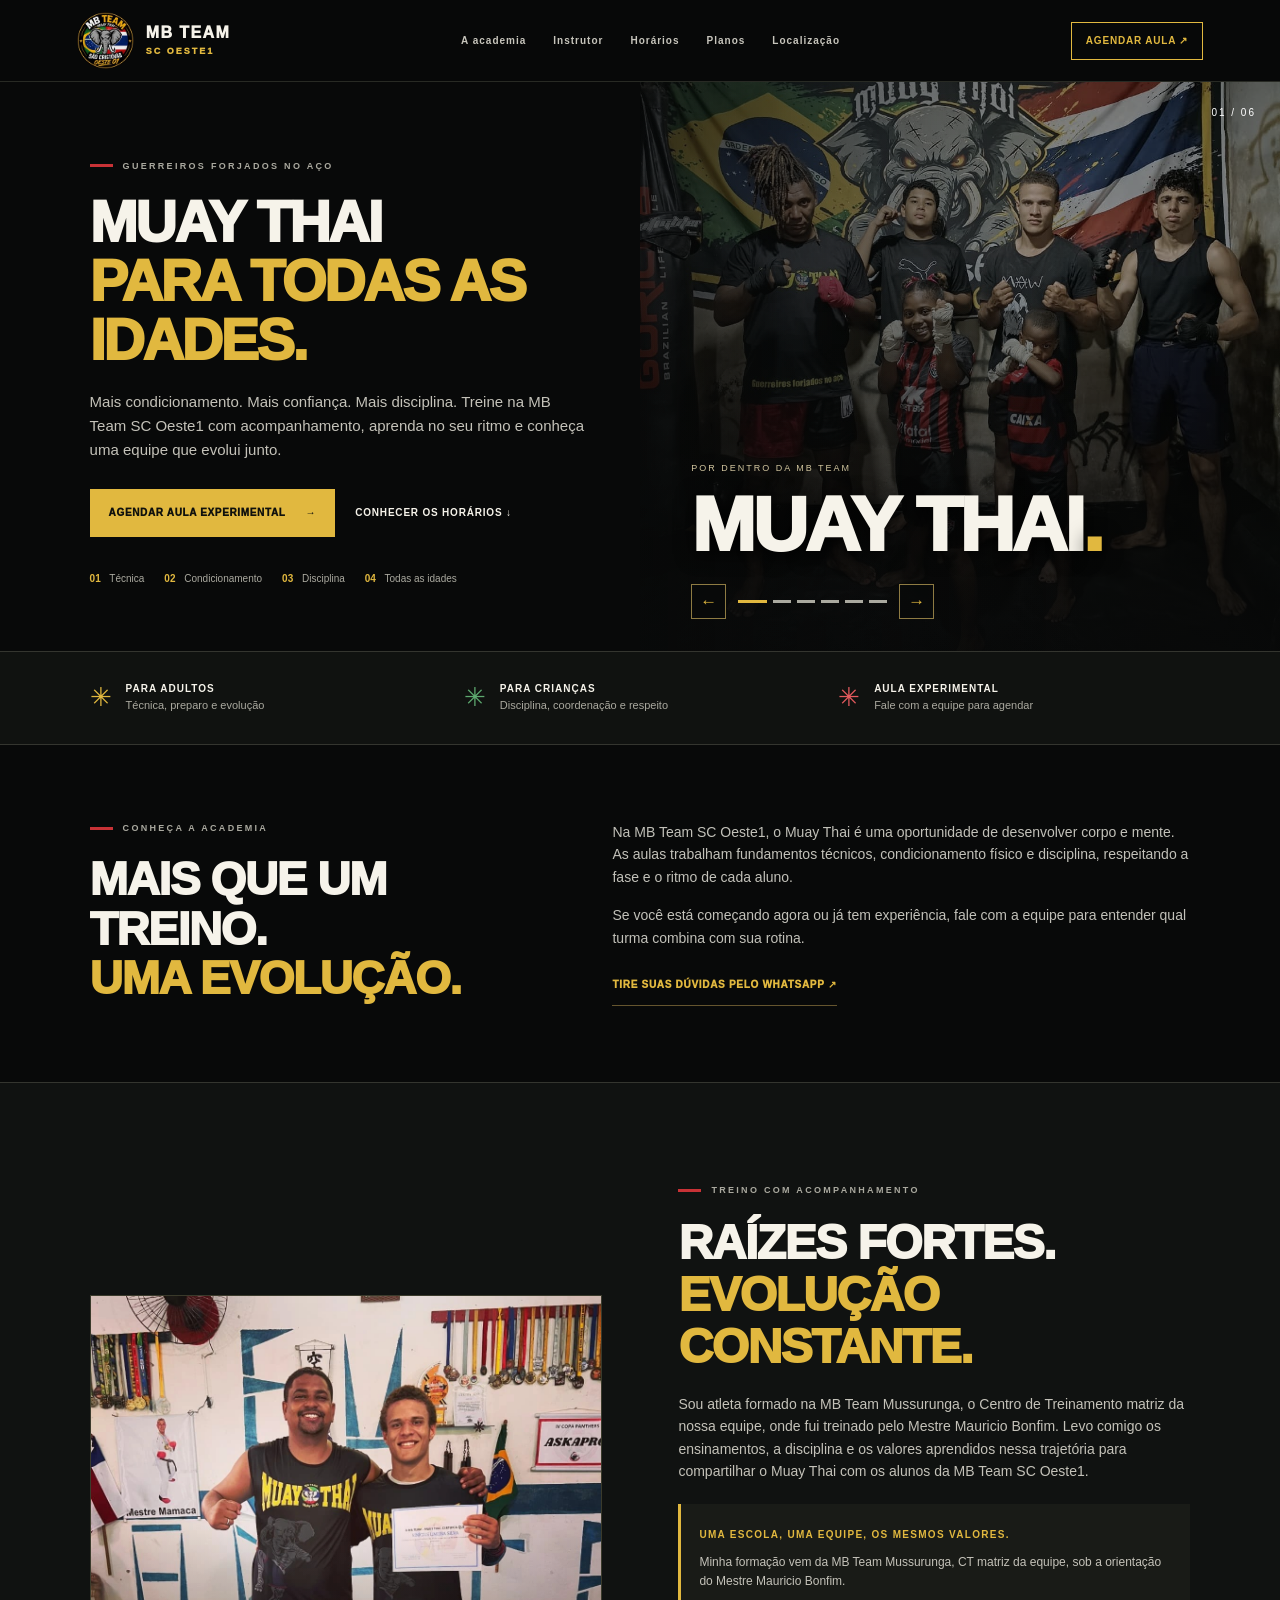
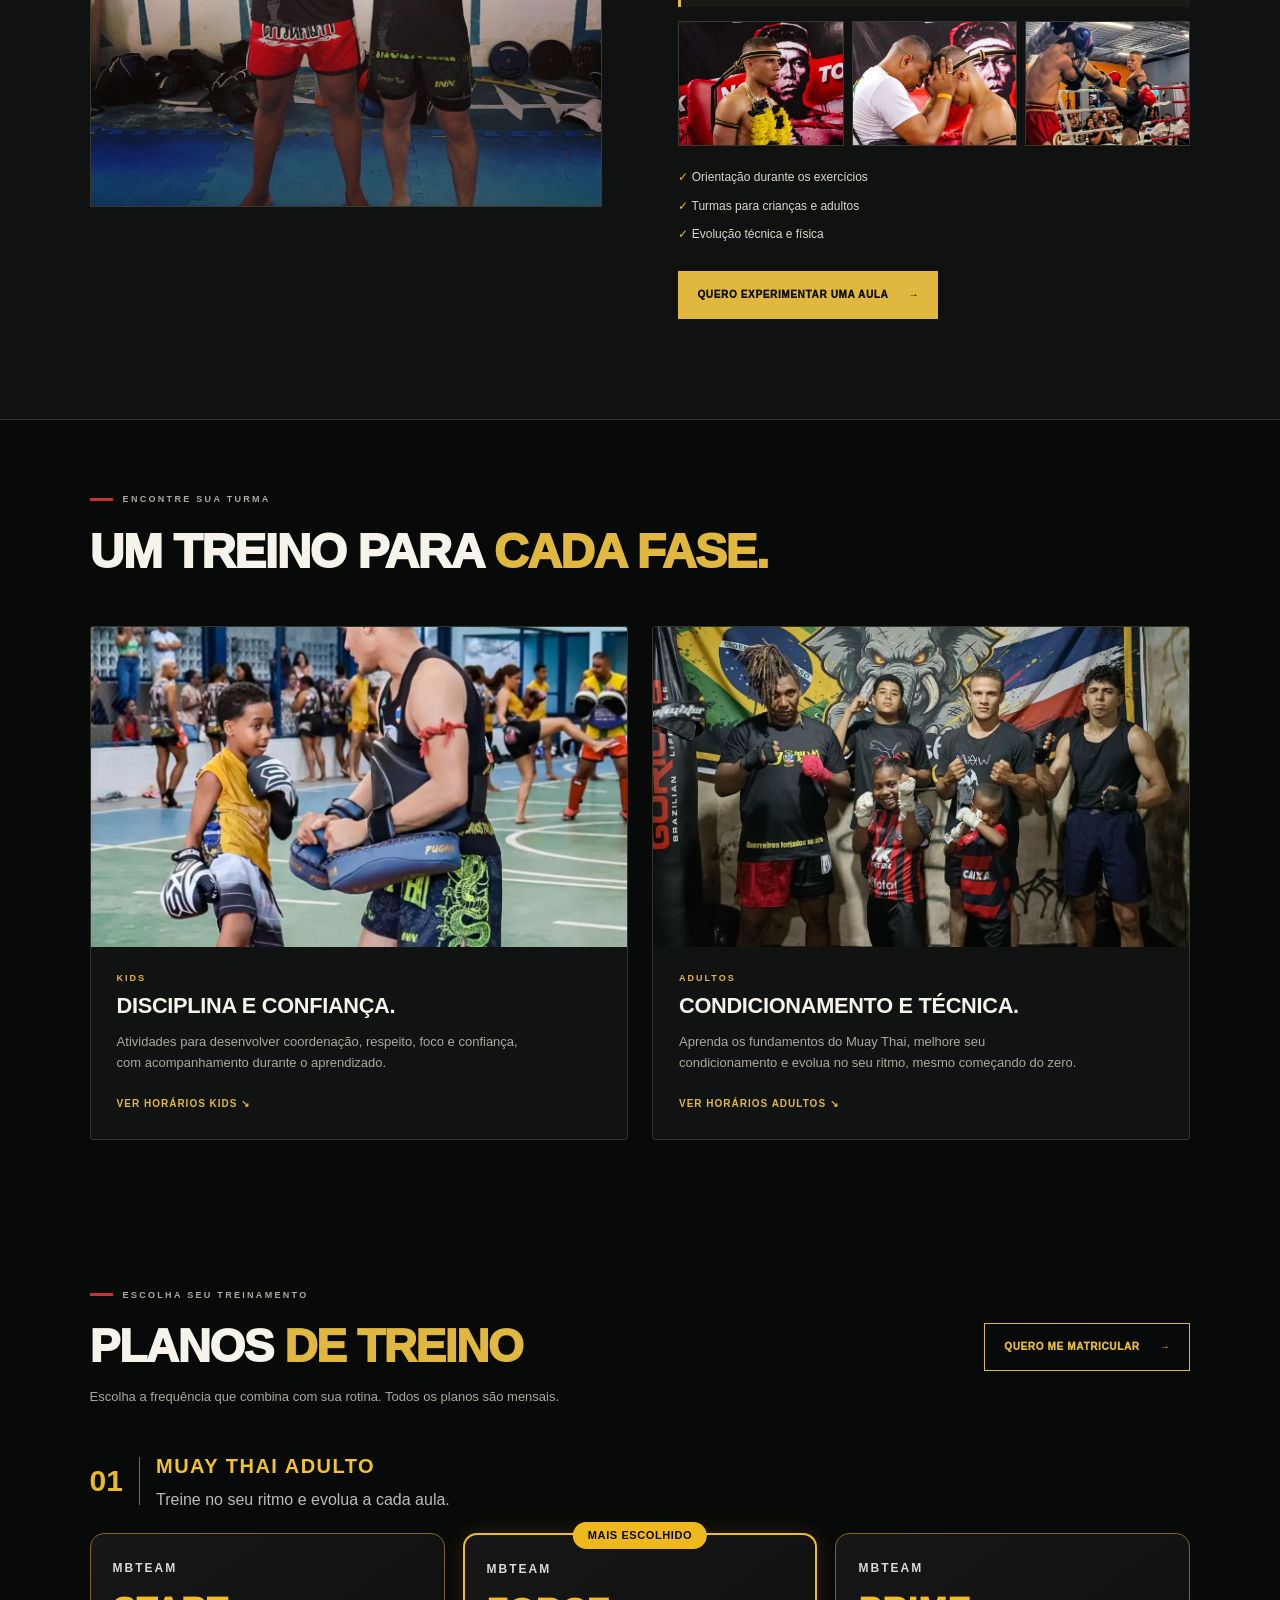
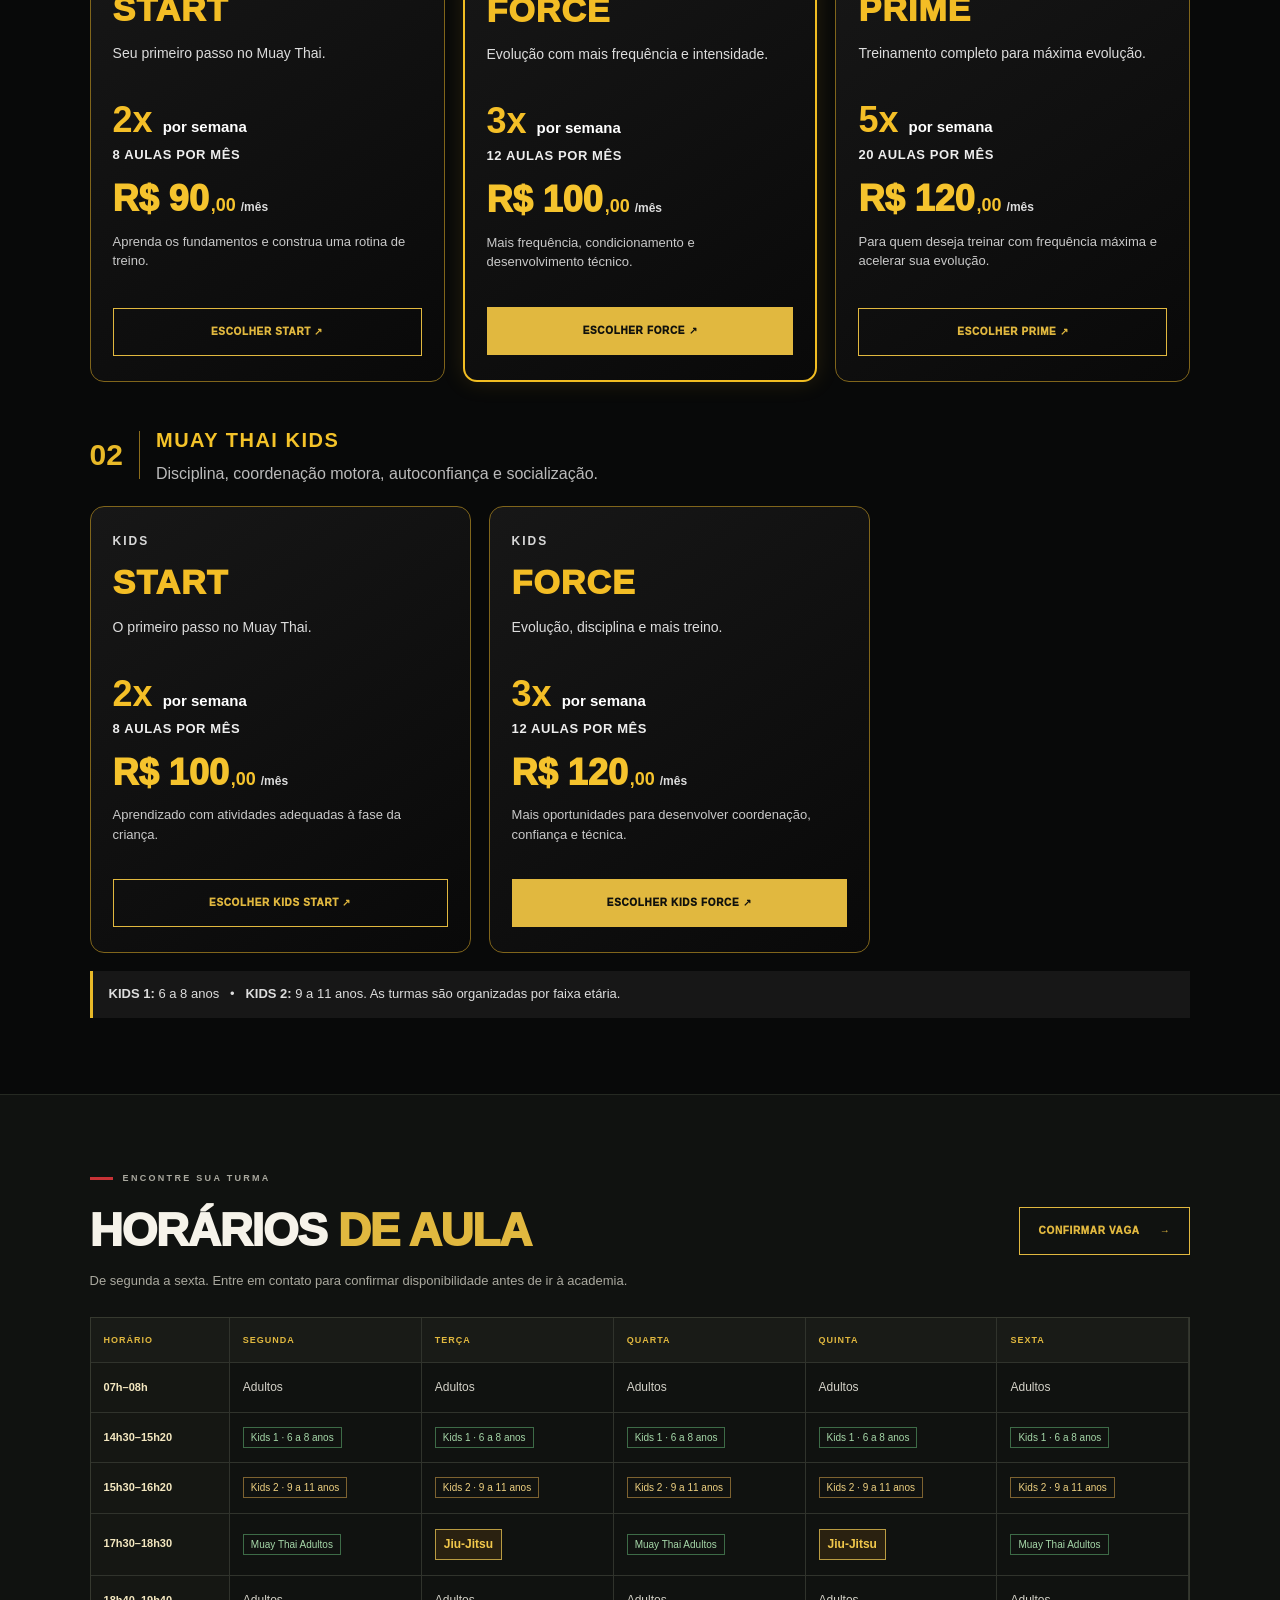
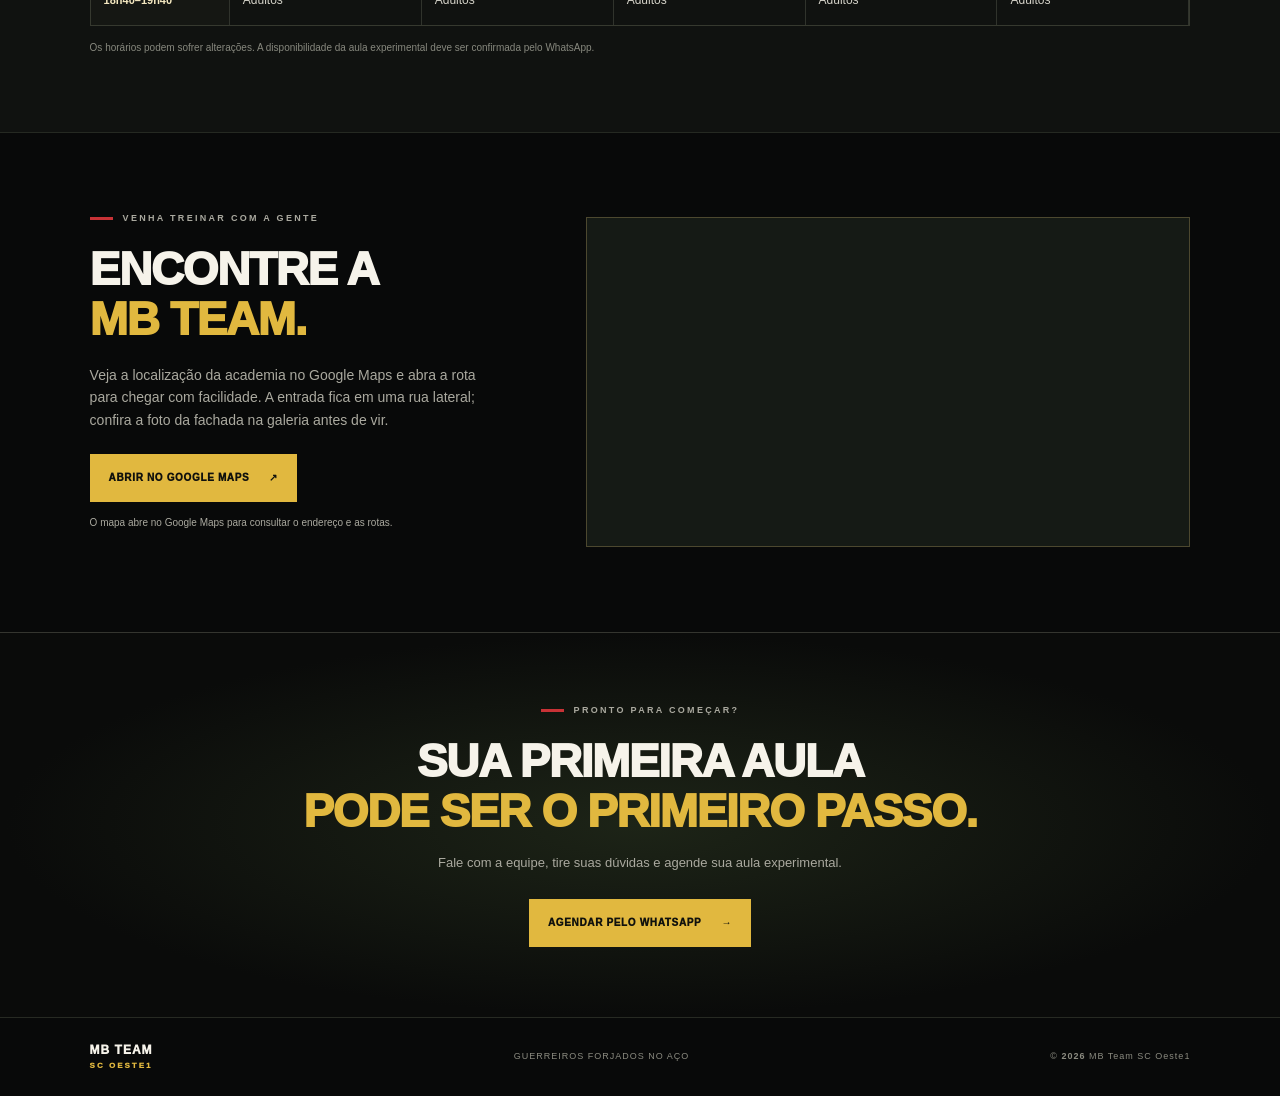
<file: index.html>
<!doctype html>
<html lang="pt-BR"><head><meta charset="utf-8"><meta name="viewport" content="width=device-width, initial-scale=1"><meta name="theme-color" content="#080909"><meta name="description" content="MB Team SC Oeste1: Muay Thai para adultos e crianças. Consulte horários e agende sua aula experimental."><title>MB Team SC Oeste1 | Muay Thai</title><link rel="stylesheet" href="styles.css"></head>
<body>
<header class="header"><a class="brand" href="#inicio"><img src="logo.png" alt="Logo MB Team SC Oeste1" class="logo"><span>MB TEAM<small>SC OESTE1</small></span></a><nav class="nav"><a href="#sobre">A academia</a><a href="#equipe">Instrutor</a><a href="#horarios">Horários</a><a href="#planos">Planos</a><a href="#localizacao">Localização</a></nav><a class="header-cta whatsapp-link" href="#contato-pendente">AGENDAR AULA ↗</a></header>
<main id="inicio">
<section class="hero"><div class="hero-copy"><p class="eyebrow"><i></i> GUERREIROS FORJADOS NO AÇO</p><h1>MUAY THAI<br><span>PARA TODAS AS IDADES.</span></h1><p class="lead">Mais condicionamento. Mais confiança. Mais disciplina. Treine na MB Team SC Oeste1 com acompanhamento, aprenda no seu ritmo e conheça uma equipe que evolui junto.</p><div class="hero-buttons"><a class="btn btn-gold whatsapp-link" href="#contato-pendente">AGENDAR AULA EXPERIMENTAL <b>→</b></a><a class="simple-link" href="#horarios">CONHECER OS HORÁRIOS ↓</a></div><div class="hero-points"><span><b>01</b> Técnica</span><span><b>02</b> Condicionamento</span><span><b>03</b> Disciplina</span><span><b>04</b> Todas as idades</span></div></div>
<div class="hero-gallery" aria-label="Fotos da academia e dos treinos">
<div class="gallery-slide active"><img src="fotos/foto-1.jpg" alt="Equipe da MB Team SC Oeste1 reunida na academia" onerror="this.parentElement.classList.add('no-photo')"><span class="photo-placeholder">ADICIONE SUAS FOTOS<small>fotos/foto-1.jpg</small></span></div>
<div class="gallery-slide"><img src="fotos/foto-2.jpg" alt="Espaço de treino da MB Team SC Oeste1" onerror="this.parentElement.classList.add('no-photo')"><span class="photo-placeholder">TREINO DE MUAY THAI<small>fotos/foto-2.jpg</small></span></div>
<div class="gallery-slide"><img src="fotos/foto-3.jpg" alt="Equipamentos de Muay Thai na academia" onerror="this.parentElement.classList.add('no-photo')"><span class="photo-placeholder">ESPAÇO DA ACADEMIA<small>fotos/foto-3.jpg</small></span></div>
<div class="gallery-slide"><img src="fotos/foto-4.jpg" alt="Fachada e entrada da academia" onerror="this.parentElement.classList.add('no-photo')"><span class="photo-placeholder">ALUNOS EM TREINO<small>fotos/foto-4.jpg</small></span></div>
<div class="gallery-slide"><img src="fotos/foto-5.jpg" alt="Instrutor orientando criança nos aparadores" onerror="this.parentElement.classList.add('no-photo')"><span class="photo-placeholder">TREINO KIDS<small>Aprendizado com acompanhamento</small></span></div><div class="gallery-slide"><img src="fotos/foto-6.jpg" alt="Instrutor da MB Team com aparadores durante treino" onerror="this.parentElement.classList.add('no-photo')"><span class="photo-placeholder">TREINO TÉCNICO<small>Muay Thai na prática</small></span></div><div class="gallery-overlay"><span>POR DENTRO DA MB TEAM</span><strong>MUAY THAI<span>.</span></strong><div class="gallery-controls"><button type="button" id="prevSlide" aria-label="Foto anterior">←</button><div id="galleryDots" class="dots"></div><button type="button" id="nextSlide" aria-label="Próxima foto">→</button></div></div><span class="gallery-counter" id="galleryCounter">01 / 04</span></div></section>
<section class="quick-facts"><div><span class="fact-icon">✳</span><p><strong>PARA ADULTOS</strong><small>Técnica, preparo e evolução</small></p></div><div><span class="fact-icon green">✳</span><p><strong>PARA CRIANÇAS</strong><small>Disciplina, coordenação e respeito</small></p></div><div><span class="fact-icon red">✳</span><p><strong>AULA EXPERIMENTAL</strong><small>Fale com a equipe para agendar</small></p></div></section>
<section class="section about" id="sobre"><div class="section-intro"><p class="eyebrow"><i></i> CONHEÇA A ACADEMIA</p><h2>MAIS QUE UM TREINO.<br><span>UMA EVOLUÇÃO.</span></h2></div><div class="about-copy"><p>Na MB Team SC Oeste1, o Muay Thai é uma oportunidade de desenvolver corpo e mente. As aulas trabalham fundamentos técnicos, condicionamento físico e disciplina, respeitando a fase e o ritmo de cada aluno.</p><p>Se você está começando agora ou já tem experiência, fale com a equipe para entender qual turma combina com sua rotina.</p><a class="inline-cta whatsapp-link" href="#contato-pendente">TIRE SUAS DÚVIDAS PELO WHATSAPP ↗</a></div></section>
<section class="coach-section" id="equipe">
  <div class="coach-photo"><img src="fotos/foto-7.jpg" alt="Instrutor da MB Team ao lado do Mestre Mauricio Bonfim"></div>
  <div class="coach-copy">
    <p class="eyebrow"><i></i> TREINO COM ACOMPANHAMENTO</p>
    <h2>RAÍZES FORTES.<br><span>EVOLUÇÃO CONSTANTE.</span></h2>
    <p>Sou atleta formado na MB Team Mussurunga, o Centro de Treinamento matriz da nossa equipe, onde fui treinado pelo Mestre Mauricio Bonfim. Levo comigo os ensinamentos, a disciplina e os valores aprendidos nessa trajetória para compartilhar o Muay Thai com os alunos da MB Team SC Oeste1.</p>
    <div class="lineage-note"><strong>UMA ESCOLA, UMA EQUIPE, OS MESMOS VALORES.</strong><p>Minha formação vem da MB Team Mussurunga, CT matriz da equipe, sob a orientação do Mestre Mauricio Bonfim.</p></div>
    <div class="lineage-gallery"><img src="fotos/foto-8.jpg" alt="Atleta em cerimônia de Muay Thai"><img src="fotos/foto-9.jpg" alt="Mestre realizando ritual tradicional antes da luta"><img src="fotos/foto-10.jpg" alt="Atleta competindo em combate de Muay Thai"></div>
    <div class="coach-points"><span>✓ Orientação durante os exercícios</span><span>✓ Turmas para crianças e adultos</span><span>✓ Evolução técnica e física</span></div>
    <a class="btn btn-gold whatsapp-link" href="#contato-pendente">QUERO EXPERIMENTAR UMA AULA <b>→</b></a>
  </div>
</section>
<section class="audience-section section" id="turmas">
  <div class="section-title"><div><p class="eyebrow"><i></i> ENCONTRE SUA TURMA</p><h2>UM TREINO PARA <span>CADA FASE.</span></h2></div></div>
  <div class="audience-grid">
    <article class="audience-card"><img src="fotos/foto-5.jpg" alt="Instrutor orientando uma criança no treino"><div><span class="audience-kicker">KIDS</span><h3>DISCIPLINA E CONFIANÇA.</h3><p>Atividades para desenvolver coordenação, respeito, foco e confiança, com acompanhamento durante o aprendizado.</p><a href="#horarios">VER HORÁRIOS KIDS ↘</a></div></article>
    <article class="audience-card"><img src="fotos/foto-1.jpg" alt="Equipe da academia reunida após o treino"><div><span class="audience-kicker">ADULTOS</span><h3>CONDICIONAMENTO E TÉCNICA.</h3><p>Aprenda os fundamentos do Muay Thai, melhore seu condicionamento e evolua no seu ritmo, mesmo começando do zero.</p><a href="#horarios">VER HORÁRIOS ADULTOS ↘</a></div></article>
  </div>
</section>

<section class="section plans-section" id="planos">
  <div class="section-title">
    <div><p class="eyebrow"><i></i> ESCOLHA SEU TREINAMENTO</p><h2>PLANOS <span>DE TREINO</span></h2></div>
    <a class="btn btn-outline whatsapp-link" href="#contato-pendente">QUERO ME MATRICULAR <b>→</b></a>
  </div>
  <p class="section-subtitle">Escolha a frequência que combina com sua rotina. Todos os planos são mensais.</p>

  <div class="plan-group">
    <div class="plan-group-heading"><span>01</span><div><h3>MUAY THAI ADULTO</h3><p>Treine no seu ritmo e evolua a cada aula.</p></div></div>
    <div class="plans-grid">
      <article class="plan-card">
        <span class="plan-label">MBTEAM</span><h3>START</h3><p class="plan-description">Seu primeiro passo no Muay Thai.</p>
        <div class="plan-frequency">2x <small>por semana</small></div><p class="plan-lessons">8 aulas por mês</p>
        <div class="plan-price"><strong>R$ 90</strong><span>,00 <small>/mês</small></span></div>
        <p class="plan-benefit">Aprenda os fundamentos e construa uma rotina de treino.</p>
        <a class="btn btn-outline whatsapp-link" href="#contato-pendente">ESCOLHER START ↗</a>
      </article>
      <article class="plan-card featured">
        <span class="plan-ribbon">MAIS ESCOLHIDO</span><span class="plan-label">MBTEAM</span><h3>FORCE</h3><p class="plan-description">Evolução com mais frequência e intensidade.</p>
        <div class="plan-frequency">3x <small>por semana</small></div><p class="plan-lessons">12 aulas por mês</p>
        <div class="plan-price"><strong>R$ 100</strong><span>,00 <small>/mês</small></span></div>
        <p class="plan-benefit">Mais frequência, condicionamento e desenvolvimento técnico.</p>
        <a class="btn btn-gold whatsapp-link" href="#contato-pendente">ESCOLHER FORCE ↗</a>
      </article>
      <article class="plan-card">
        <span class="plan-label">MBTEAM</span><h3>PRIME</h3><p class="plan-description">Treinamento completo para máxima evolução.</p>
        <div class="plan-frequency">5x <small>por semana</small></div><p class="plan-lessons">20 aulas por mês</p>
        <div class="plan-price"><strong>R$ 120</strong><span>,00 <small>/mês</small></span></div>
        <p class="plan-benefit">Para quem deseja treinar com frequência máxima e acelerar sua evolução.</p>
        <a class="btn btn-outline whatsapp-link" href="#contato-pendente">ESCOLHER PRIME ↗</a>
      </article>
    </div>
  </div>

  <div class="plan-group kids-plans">
    <div class="plan-group-heading"><span>02</span><div><h3>MUAY THAI KIDS</h3><p>Disciplina, coordenação motora, autoconfiança e socialização.</p></div></div>
    <div class="plans-grid kids-plans-grid">
      <article class="plan-card">
        <span class="plan-label">KIDS</span><h3>START</h3><p class="plan-description">O primeiro passo no Muay Thai.</p>
        <div class="plan-frequency">2x <small>por semana</small></div><p class="plan-lessons">8 aulas por mês</p>
        <div class="plan-price"><strong>R$ 100</strong><span>,00 <small>/mês</small></span></div>
        <p class="plan-benefit">Aprendizado com atividades adequadas à fase da criança.</p>
        <a class="btn btn-outline whatsapp-link" href="#contato-pendente">ESCOLHER KIDS START ↗</a>
      </article>
      <article class="plan-card">
        <span class="plan-label">KIDS</span><h3>FORCE</h3><p class="plan-description">Evolução, disciplina e mais treino.</p>
        <div class="plan-frequency">3x <small>por semana</small></div><p class="plan-lessons">12 aulas por mês</p>
        <div class="plan-price"><strong>R$ 120</strong><span>,00 <small>/mês</small></span></div>
        <p class="plan-benefit">Mais oportunidades para desenvolver coordenação, confiança e técnica.</p>
        <a class="btn btn-gold whatsapp-link" href="#contato-pendente">ESCOLHER KIDS FORCE ↗</a>
      </article>
    </div>
    <p class="kids-age-note"><strong>KIDS 1:</strong> 6 a 8 anos &nbsp; • &nbsp; <strong>KIDS 2:</strong> 9 a 11 anos. As turmas são organizadas por faixa etária.</p>
  </div>
</section>
<style>
.plans-section{scroll-margin-top:90px}
.plan-group{margin-top:42px}
.plan-group-heading{display:flex;align-items:center;gap:16px;margin-bottom:20px}
.plan-group-heading>span{font-size:30px;font-weight:900;color:#e8b928;border-right:1px solid #8b6c1b;padding-right:16px}
.plan-group-heading h3{margin:0;color:#f4c329;font-size:20px;letter-spacing:1.5px}
.plan-group-heading p{margin:5px 0 0;color:#bbb}
.plans-grid{display:grid;grid-template-columns:repeat(3,minmax(0,1fr));gap:18px}
.plan-card{position:relative;display:flex;flex-direction:column;align-items:flex-start;min-width:0;padding:25px 22px;border:1px solid #80651b;border-radius:14px;background:linear-gradient(145deg,#171717,#090909);color:#fff}
.plan-card.featured{border:2px solid #f1bd22;box-shadow:0 0 22px #e4ad2025}
.plan-ribbon{position:absolute;top:-13px;left:50%;transform:translateX(-50%);white-space:nowrap;padding:5px 15px;border-radius:20px;background:#efb91e;color:#090909;font-size:11px;font-weight:900;letter-spacing:.6px}
.plan-label{color:#d9d9d9;font-size:12px;font-weight:800;letter-spacing:2px}
.plan-card h3{margin:4px 0 6px;color:#f3bd25;font-size:34px;font-weight:950;letter-spacing:1px}
.plan-description{min-height:42px;margin:0 0 18px;color:#ddd;font-size:14px}
.plan-frequency{font-size:36px;font-weight:900;color:#f4bf27;line-height:1}
.plan-frequency small{font-size:15px;color:#fff;font-weight:700}
.plan-lessons{margin:7px 0 15px;color:#eee;font-size:13px;font-weight:800;text-transform:uppercase;letter-spacing:.6px}
.plan-price{display:flex;align-items:baseline;gap:2px;margin:0 0 12px;color:#f5c32d}
.plan-price strong{font-size:36px;line-height:1;font-weight:950}
.plan-price span{font-size:18px;font-weight:800}
.plan-price small{font-size:12px;color:#ddd}
.plan-benefit{min-height:54px;margin:0 0 20px;color:#c9c9c9;font-size:13px;line-height:1.5}
.plan-card .btn{margin-top:auto;width:100%;justify-content:center}
.kids-plans-grid{grid-template-columns:repeat(2,minmax(0,1fr));max-width:780px}
.schedule .tag.jiu{display:inline-block;padding:5px 8px;border:1px solid #b99b42;color:#f2c84b;background:#2a2110;font-size:12px;font-weight:700;white-space:nowrap}.kids-age-note{margin:18px 0 0;padding:13px 16px;border-left:3px solid #e8b928;background:#171717;color:#ddd;font-size:13px}
@media(max-width:760px){.plans-grid,.kids-plans-grid{grid-template-columns:1fr}.plan-card{padding:23px 20px}.plan-description,.plan-benefit{min-height:0}.plan-group-heading h3{font-size:17px}}
</style>

<section class="section schedule" id="horarios"><div class="section-title"><div><p class="eyebrow"><i></i> ENCONTRE SUA TURMA</p><h2>HORÁRIOS <span>DE AULA</span></h2></div><a class="btn btn-outline whatsapp-link" href="#contato-pendente">CONFIRMAR VAGA <b>→</b></a></div><p class="section-subtitle">De segunda a sexta. Entre em contato para confirmar disponibilidade antes de ir à academia.</p>
<div class="table-wrap"><table><thead><tr><th>HORÁRIO</th><th>SEGUNDA</th><th>TERÇA</th><th>QUARTA</th><th>QUINTA</th><th>SEXTA</th></tr></thead><tbody>
<tr><th>07h–08h</th><td>Adultos</td><td>Adultos</td><td>Adultos</td><td>Adultos</td><td>Adultos</td></tr>
<tr><th>14h30–15h20</th><td><span class="tag kids">Kids 1 · 6 a 8 anos</span></td><td><span class="tag kids">Kids 1 · 6 a 8 anos</span></td><td><span class="tag kids">Kids 1 · 6 a 8 anos</span></td><td><span class="tag kids">Kids 1 · 6 a 8 anos</span></td><td><span class="tag kids">Kids 1 · 6 a 8 anos</span></td></tr>
<tr><th>15h30–16h20</th><td><span class="tag kids2">Kids 2 · 9 a 11 anos</span></td><td><span class="tag kids2">Kids 2 · 9 a 11 anos</span></td><td><span class="tag kids2">Kids 2 · 9 a 11 anos</span></td><td><span class="tag kids2">Kids 2 · 9 a 11 anos</span></td><td><span class="tag kids2">Kids 2 · 9 a 11 anos</span></td></tr>
<tr><th>17h30–18h30</th><td><span class="tag">Muay Thai Adultos</span></td><td><span class="tag jiu">Jiu-Jitsu</span></td><td><span class="tag">Muay Thai Adultos</span></td><td><span class="tag jiu">Jiu-Jitsu</span></td><td><span class="tag">Muay Thai Adultos</span></td></tr>
<tr><th>18h40–19h40</th><td>Adultos</td><td>Adultos</td><td>Adultos</td><td>Adultos</td><td>Adultos</td></tr>
</tbody></table></div><p class="schedule-note">Os horários podem sofrer alterações. A disponibilidade da aula experimental deve ser confirmada pelo WhatsApp.</p></section>
<section class="location-section" id="localizacao"><div class="location-copy"><p class="eyebrow"><i></i> VENHA TREINAR COM A GENTE</p><h2>ENCONTRE A<br><span>MB TEAM.</span></h2><p>Veja a localização da academia no Google Maps e abra a rota para chegar com facilidade. A entrada fica em uma rua lateral; confira a foto da fachada na galeria antes de vir.</p><a class="btn btn-gold" href="https://maps.app.goo.gl/R7WNsXrnNdUJmTEb8" target="_blank" rel="noopener">ABRIR NO GOOGLE MAPS <b>↗</b></a><p class="map-hint">O mapa abre no Google Maps para consultar o endereço e as rotas.</p></div><div class="map-embed"><iframe src="https://www.google.com/maps/embed?pb=!1m14!1m8!1m3!1d486.1224710365827!2d-38.3687069!3d-12.9090218!3m2!1i1024!2i768!4f13.1!3m3!1m2!1s0x716171cf7b63a2f%3A0x586c5e6415bf579a!2sCentro%20de%20treinamento%20MB%20TEAM%20SC%20Oeste%201!5e0!3m2!1spt-BR!2sbr!4v1792726261667!5m2!1spt-BR!2sbr" title="Localização da MB Team SC Oeste1 no Google Maps" width="600" height="450" style="border:0;" allowfullscreen loading="lazy" referrerpolicy="strict-origin-when-cross-origin"></iframe></div></section>
<section class="final-cta"><p class="eyebrow"><i></i> PRONTO PARA COMEÇAR?</p><h2>SUA PRIMEIRA AULA<br><span>PODE SER O PRIMEIRO PASSO.</span></h2><p>Fale com a equipe, tire suas dúvidas e agende sua aula experimental.</p><a class="btn btn-gold whatsapp-link" href="#contato-pendente">AGENDAR PELO WHATSAPP <b>→</b></a></section>
</main><footer><a class="footer-brand" href="#inicio">MB TEAM <span>SC OESTE1</span></a><span>GUERREIROS FORJADOS NO AÇO</span><span>© <b id="year"></b> MB Team SC Oeste1</span></footer><script src="config.js"></script><script src="script.js"></script></body></html>
</file>
<file: styles.css>
:root{--bg:#080909;--surface:#111313;--gold:#e1b83f;--green:#21633e;--red:#c83236;--white:#f6f3ea;--muted:#aaa99f;--line:#34352f}*{box-sizing:border-box}html{scroll-behavior:smooth;scroll-padding-top:88px}body{margin:0;background:var(--bg);color:var(--white);font-family:Inter,Arial,sans-serif;line-height:1.6}a{color:inherit;text-decoration:none}.header{height:82px;padding:0 clamp(20px,6vw,88px);display:flex;align-items:center;justify-content:space-between;gap:22px;position:sticky;top:0;z-index:20;background:#080909f2;border-bottom:1px solid #282a24;backdrop-filter:blur(12px)}.brand{display:flex;align-items:center;gap:12px;font-size:16px;font-weight:950;letter-spacing:1.4px;line-height:1.1}.logo{width:57px;height:57px;object-fit:contain;border-radius:50%}.brand small{display:block;color:var(--gold);font-size:9px;letter-spacing:3px;margin-top:6px}.nav{display:flex;gap:27px}.nav a{font-size:10px;font-weight:800;letter-spacing:1px;color:#c7c5bc}.nav a:hover{color:var(--gold)}.header-cta{font-size:10px;font-weight:900;letter-spacing:.8px;border:1px solid var(--gold);color:var(--gold);padding:10px 14px}.hero{display:grid;grid-template-columns:1fr 1fr;min-height:535px;border-bottom:1px solid var(--line);overflow:hidden}.hero-copy{padding:clamp(45px,6vw,82px) 30px clamp(35px,5vw,65px) clamp(24px,7vw,100px);align-self:center}.eyebrow{display:flex;align-items:center;gap:10px;font-size:9px;letter-spacing:2.3px;font-weight:900;color:var(--muted);margin:0 0 20px}.eyebrow i{width:23px;height:3px;background:var(--red);display:inline-block}.hero h1{font-size:clamp(37px,4.5vw,64px);font-weight:950;line-height:1.02;letter-spacing:-2.5px;margin:0 0 21px}.hero h1 span,.section-intro h2 span,.section-title h2 span,.location-copy h2 span,.final-cta h2 span{color:var(--gold)}.lead{max-width:500px;color:#c4c2b9;font-size:15px;margin:0 0 27px}.hero-buttons{display:flex;align-items:center;gap:20px;flex-wrap:wrap}.btn{display:inline-flex;align-items:center;justify-content:center;gap:20px;padding:14px 19px;min-height:48px;font-size:10px;font-weight:950;letter-spacing:.65px;border:0;transition:transform .18s,filter .18s}.btn:hover{transform:translateY(-2px);filter:brightness(1.08)}.btn-gold{background:var(--gold);color:#10110d}.btn-outline{border:1px solid var(--gold);color:var(--gold);background:transparent}.simple-link{font-size:10px;font-weight:900;letter-spacing:.8px}.hero-points{display:flex;gap:20px;flex-wrap:wrap;margin-top:34px;color:#aaa99f;font-size:10px}.hero-points b{color:var(--gold);margin-right:6px}.hero-gallery{position:relative;min-height:480px;overflow:hidden;background:radial-gradient(ellipse at 55% 40%,#35422a,#181a15 44%,#0a0b0a 78%)}.gallery-slide{position:absolute;inset:0;opacity:0;transition:opacity .8s ease;overflow:hidden}.gallery-slide.active{opacity:1}.gallery-slide img{width:100%;height:100%;object-fit:cover;display:block;filter:brightness(.67) saturate(.75)}.gallery-slide.no-photo img{display:none}.gallery-slide:after{content:"";position:absolute;inset:0;background:linear-gradient(90deg,#08090999,transparent 70%),linear-gradient(0deg,#080909e8,transparent 68%)}.photo-placeholder{display:none;position:absolute;inset:0;align-items:center;justify-content:center;text-align:center;font-size:23px;font-weight:950;letter-spacing:2px;color:#d5bd72;background:radial-gradient(ellipse at center,#283626,#111411 60%,#080909)}.photo-placeholder small{font-size:10px;color:#a5a69a;letter-spacing:1px;font-weight:500}.no-photo .photo-placeholder{display:flex;flex-direction:column;gap:12px}.gallery-overlay{position:absolute;z-index:3;left:clamp(24px,4vw,60px);right:28px;bottom:32px;display:flex;flex-direction:column;align-items:flex-start;pointer-events:none}.gallery-overlay>span{font-size:9px;letter-spacing:2px;color:#d2c69f}.gallery-overlay strong{font-size:clamp(46px,6vw,82px);line-height:1;font-weight:950;letter-spacing:-3px;margin:10px 0 22px;text-shadow:0 3px 20px #000}.gallery-overlay strong span{color:var(--gold)}.gallery-controls{display:flex;align-items:center;gap:12px;pointer-events:auto}.gallery-controls button{width:35px;height:35px;background:#080909aa;border:1px solid #8e7b43;color:var(--gold);font-size:17px}.dots{display:flex;gap:6px}.dots button{width:18px;height:3px;min-height:3px;padding:0;border:0;background:#aaa99f}.dots button.active{background:var(--gold);width:29px}.gallery-counter{position:absolute;right:24px;top:23px;z-index:4;color:white;font-size:10px;letter-spacing:2px}.quick-facts{display:grid;grid-template-columns:repeat(3,1fr);padding:25px clamp(24px,7vw,100px);gap:22px;background:#101210;border-bottom:1px solid var(--line)}.quick-facts>div{display:flex;align-items:center;gap:14px}.fact-icon{font-size:26px;color:var(--gold)}.fact-icon.green{color:#5eaa70}.fact-icon.red{color:#e45a5e}.quick-facts p{display:flex;flex-direction:column;margin:0}.quick-facts strong{font-size:10px;letter-spacing:1px}.quick-facts small{font-size:11px;color:var(--muted)}.section{padding:76px clamp(24px,7vw,100px)}.about{display:grid;grid-template-columns:.9fr 1.1fr;gap:50px;align-items:start}.section-intro h2,.section-title h2,.location-copy h2,.final-cta h2{font-size:clamp(30px,4vw,46px);line-height:1.07;letter-spacing:-1.4px;font-weight:950;margin:0}.about-copy p{font-size:14px;color:#c2c1b9;margin:0 0 16px}.inline-cta{display:inline-flex;gap:14px;color:var(--gold);font-size:10px;font-weight:950;letter-spacing:.7px;border-bottom:1px solid #65552e;padding:12px 0}.schedule{background:#101210;border-top:1px solid #252922;border-bottom:1px solid #252922}.section-title{display:flex;align-items:end;justify-content:space-between;gap:25px}.section-subtitle{font-size:13px;color:var(--muted);margin:16px 0 25px}.table-wrap{overflow-x:auto;border:1px solid #36392f}table{border-collapse:collapse;width:100%;min-width:720px;font-size:12px}th,td{padding:15px 13px;text-align:left;border-bottom:1px solid #30332c;border-right:1px solid #30332c}thead th{font-size:9px;letter-spacing:1px;color:var(--gold);background:#191b17}tbody th{font-size:11px;color:#f4e8c0;white-space:nowrap;background:#151713}td{color:#d4d2c8}tbody tr:last-child th,tbody tr:last-child td{border-bottom:0}.tag{font-size:10px;padding:4px 7px;border:1px solid #3d6b47;color:#a6d8a9;white-space:nowrap}.tag.kids2{border-color:#7d6230;color:#efd180}.schedule-note{font-size:10px;color:#87887e;margin:14px 0 0}.location-section{display:grid;grid-template-columns:.85fr 1.15fr;gap:50px;align-items:center;padding:78px clamp(24px,7vw,100px)}.location-copy h2{margin-bottom:20px}.location-copy>p:not(.eyebrow){font-size:14px;color:var(--muted);max-width:400px;margin:0 0 23px}.map-hint{font-size:10px!important;margin-top:13px!important}.map-embed{height:330px;position:relative;overflow:hidden;border:1px solid #4c482f;background:#151a15}.map-embed iframe{width:100%;height:100%;display:block;border:0}.map-grid{position:absolute;inset:-30px;background-color:#18231b;background-image:linear-gradient(35deg,transparent 45%,#4b5742 46%,#4b5742 48%,transparent 49%),linear-gradient(120deg,transparent 43%,#394734 44%,#394734 46%,transparent 47%),linear-gradient(0deg,transparent 49%,#303c30 50%,#303c30 52%,transparent 53%);background-size:130px 110px,170px 145px,90px 90px;opacity:.75;transform:rotate(-6deg)}.map-road{position:absolute;background:#8a7b4e;height:8px;width:150%;opacity:.7}.road-one{transform:rotate(-22deg);top:42%;left:-20%}.road-two{transform:rotate(34deg);top:67%;left:-15%;background:#4e7555}.map-pin{position:relative;z-index:1;width:60px;height:60px;border-radius:50% 50% 50% 0;transform:rotate(-45deg);display:grid;place-items:center;background:var(--gold);color:#111;font-size:37px;border:5px solid #111;box-shadow:0 5px 25px #0009}.map-label{position:absolute;bottom:18px;left:18px;right:18px;z-index:2;background:#080909e8;border:1px solid #65552e;padding:15px;display:flex;flex-direction:column}.map-label span{font-size:8px;letter-spacing:2px;color:var(--gold)}.map-label strong{font-size:14px;letter-spacing:.8px}.map-label small{font-size:10px;color:#aaa99f}.final-cta{text-align:center;padding:70px 24px;background:radial-gradient(ellipse at center,#1d2417,#0a0b0a 70%);border-top:1px solid var(--line)}.final-cta .eyebrow{justify-content:center}.final-cta h2{margin:0 0 17px}.final-cta>p:not(.eyebrow){font-size:13px;color:var(--muted);margin:0 auto 25px}footer{display:flex;justify-content:space-between;align-items:center;gap:18px;padding:23px clamp(24px,7vw,100px);font-size:9px;letter-spacing:1px;color:#8b8b80;border-top:1px solid #272a23}.footer-brand{font-weight:950;color:var(--white);font-size:12px}.footer-brand span{display:block;color:var(--gold);font-size:8px;letter-spacing:2px}@media(max-width:900px){.nav{gap:13px}.nav a{font-size:9px}.hero{grid-template-columns:1fr}.hero-copy{padding:50px 24px 36px}.hero-gallery{min-height:400px}.about,.location-section{grid-template-columns:1fr;gap:25px}.map-embed{height:300px}.section-title{align-items:flex-start;flex-direction:column}.section-title .btn{width:auto}}@media(max-width:600px){.header{height:70px;padding:0 14px;gap:8px}.brand{font-size:12px;gap:8px}.brand .logo{width:44px;height:44px}.brand small{font-size:8px}.nav{display:none}.header-cta{font-size:9px;padding:10px}.hero h1{font-size:clamp(36px,10vw,54px);letter-spacing:-1.5px}.hero-copy{padding:43px 20px 31px}.lead{font-size:14px}.hero-buttons{align-items:stretch;flex-direction:column;gap:15px}.hero-buttons .btn{width:100%}.simple-link{padding:5px 0}.hero-points{gap:12px}.hero-gallery{min-height:340px}.gallery-overlay{left:20px;bottom:23px}.gallery-overlay strong{font-size:58px}.quick-facts{grid-template-columns:1fr;gap:16px;padding:22px 24px}.section{padding:55px 20px}.section-title .btn{width:100%}.location-section{padding:55px 20px}.map-embed{height:280px}footer{flex-direction:column;align-items:flex-start}.final-cta h2{font-size:29px}}
/* Carousel fix: one slide visible at a time */
.hero-gallery{position:relative;overflow:hidden}
.gallery-slide{position:absolute;inset:0;opacity:0;visibility:hidden;pointer-events:none;transition:opacity .45s ease}
.gallery-slide.active{opacity:1;visibility:visible;pointer-events:auto;z-index:1}
.gallery-slide img{width:100%;height:100%;object-fit:cover;display:block}
.gallery-overlay,.gallery-counter{z-index:3}
.gallery-controls button,.dots button{position:relative;z-index:4}

/* Melhorias visuais e de conversão - V6 */
.coach-section{display:grid;grid-template-columns:minmax(0,1fr) minmax(0,1fr);gap:clamp(28px,6vw,80px);align-items:center;padding:clamp(55px,8vw,100px) clamp(24px,7vw,100px);background:#101211;border-top:1px solid var(--line);border-bottom:1px solid var(--line)}
.coach-photo{min-height:360px;max-height:560px;overflow:hidden;border:1px solid #3a3a2b;position:relative}
.coach-photo:after{content:"";position:absolute;inset:45% 0 0;background:linear-gradient(transparent,#08090999);pointer-events:none}
.coach-photo img{width:100%;height:100%;min-height:360px;max-height:560px;object-fit:cover;display:block}
.coach-copy h2,.audience-section h2{font-size:clamp(29px,4vw,48px);line-height:1.08;letter-spacing:-1.5px;margin:0 0 20px;font-weight:950}
.coach-copy h2 span,.audience-section h2 span{color:var(--gold)}
.coach-copy>p:not(.eyebrow){font-size:14px;color:#c4c2b9;max-width:560px}
.coach-points{display:grid;gap:9px;margin:22px 0 27px;color:#d9d7cd;font-size:12px}
.coach-points span:first-letter{color:var(--gold)}
.audience-section{background:#080909}
.audience-grid{display:grid;grid-template-columns:repeat(2,minmax(0,1fr));gap:22px;margin-top:28px}
.audience-card{border:1px solid #33352c;background:#111313;overflow:hidden}
.audience-card img{width:100%;height:260px;object-fit:cover;display:block}
.audience-card>div{padding:25px}
.audience-kicker{font-size:9px;letter-spacing:2px;font-weight:900;color:var(--gold)}
.audience-card h3{font-size:22px;line-height:1.15;margin:8px 0 12px}
.audience-card p{font-size:13px;color:var(--muted);margin:0 0 18px}
.audience-card a{font-size:10px;font-weight:900;letter-spacing:1px;color:var(--gold)}
.map-embed iframe{width:100%;height:100%;min-height:300px;border:0;display:block}
@media(max-width:760px){.coach-section{grid-template-columns:1fr;padding:50px 20px;gap:28px}.coach-photo,.coach-photo img{min-height:320px;max-height:440px}.audience-grid{grid-template-columns:1fr}.audience-card img{height:230px}.coach-copy .btn{width:100%}}

/* Identidade e trajetória do instrutor */
.lineage-note{margin:22px 0 12px;padding:16px 18px;border-left:3px solid var(--gold);background:#191b17}
.lineage-note strong{font-size:10px;letter-spacing:1.3px;color:var(--gold)}
.lineage-note p{margin:7px 0 0;color:#c4c2b9;font-size:12px}
.lineage-gallery{display:grid;grid-template-columns:repeat(3,minmax(0,1fr));gap:8px;margin:14px 0 22px}
.lineage-gallery img{width:100%;height:125px;object-fit:cover;border:1px solid #37382e}
.header .brand small{letter-spacing:2px}
@media(max-width:760px){.lineage-gallery img{height:100px}}

/* Correção de alinhamento dos cards Kids e Adultos */
.audience-section{padding-top:72px;padding-bottom:72px}
.audience-grid{align-items:stretch;gap:24px}
.audience-card{display:flex;flex-direction:column;min-width:0;height:100%;border-radius:3px}
.audience-card img{width:100%;height:clamp(220px,25vw,320px);object-fit:cover;object-position:center 35%;flex:0 0 auto}
.audience-card>div{padding:24px 26px 28px;display:flex;flex-direction:column;align-items:flex-start;flex:1}
.audience-kicker{display:block;margin-bottom:7px}
.audience-card h3{margin:0 0 12px;max-width:100%;font-size:clamp(18px,1.7vw,23px);line-height:1.2;letter-spacing:-.3px}
.audience-card p{font-size:13px;line-height:1.65;margin:0 0 20px;max-width:56ch}
.audience-card a{display:inline-block;margin-top:auto;padding-top:2px;line-height:1.5}
@media(max-width:760px){
 .audience-section{padding:48px 20px}
 .audience-grid{grid-template-columns:1fr;gap:18px}
 .audience-card img{height:230px;object-position:center 35%}
 .audience-card>div{padding:22px}
 .audience-card h3{font-size:20px}
}
</file>
